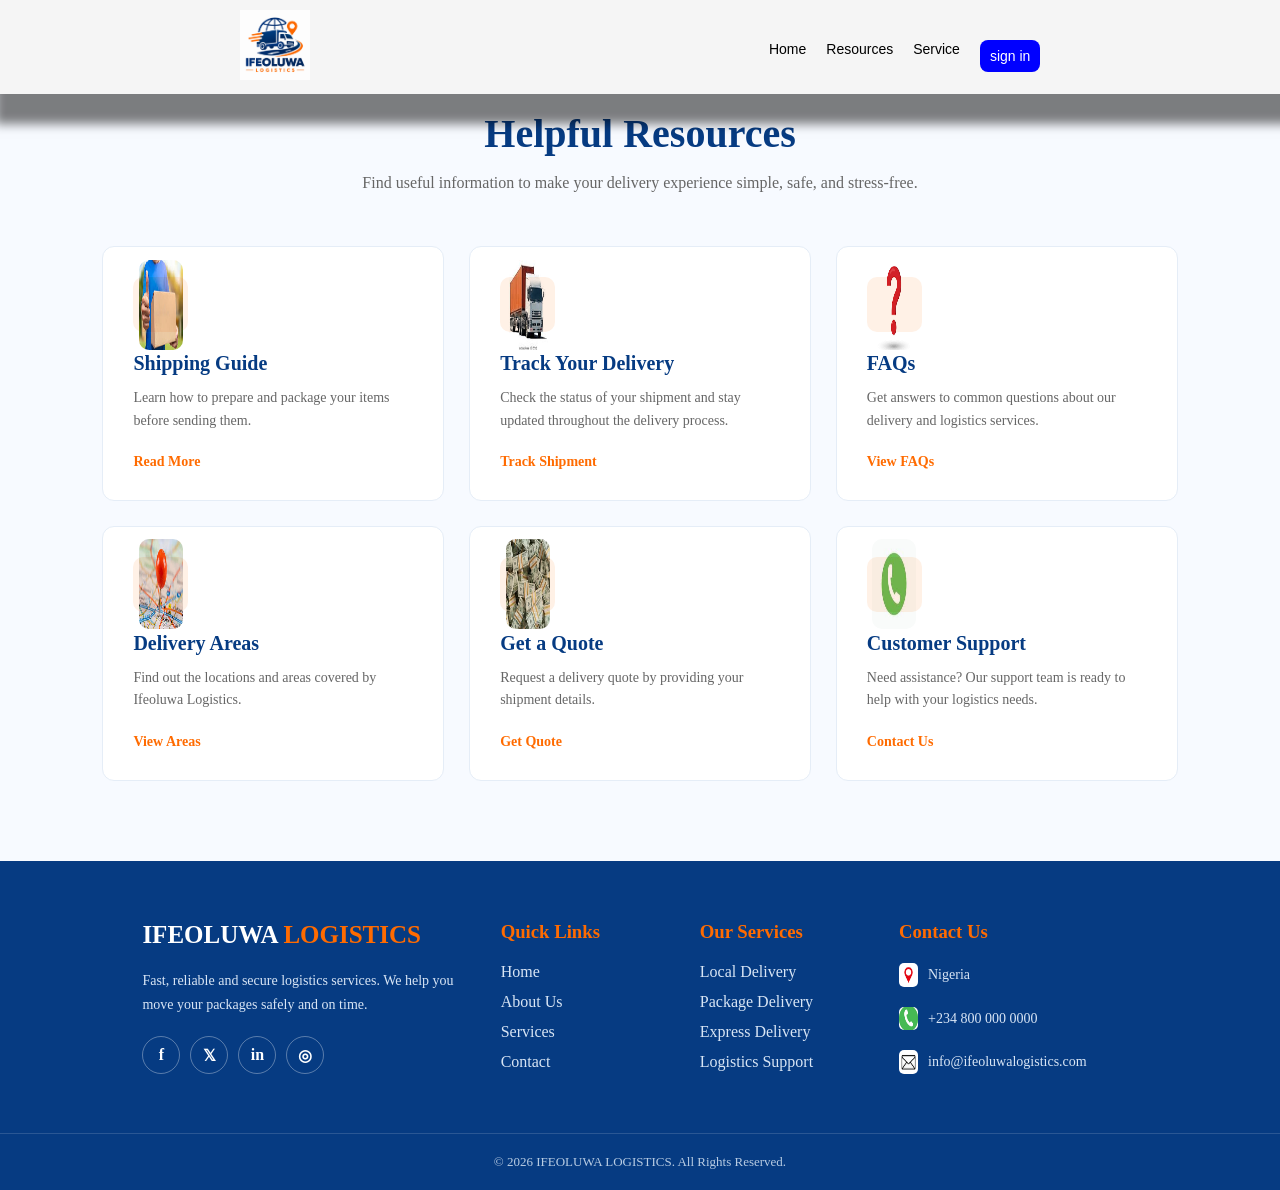
<file: resource.html>
<!DOCTYPE html>
<html lang="en">
<head>
    <meta charset="UTF-8">
    <meta name="viewport" content="width=device-width, initial-scale=1.0">
    <title>Document</title>
    <link rel="stylesheet" href="resources.css">
</head>
<body>
     <div class="container">
        <div class="parent">
            <a href="index.html"><img src="logistic.jpg" alt=""></a>
        </div>
        <div class="navbar">
            <ul>
                <li><a href="#">Home</a></li>
                <li><a href="#">Resources</a></li>
                <li><a href="#">Service</a></li>
                <a href="#" style="background: blue;padding: 8px 10px;border-radius: 8px;color: white;">sign in</a>
            </ul>
        </div>
    </div>

    <section class="resources-section">
  <div class="resources-container">

    <div class="resources-heading">
      <span>IFEOLUWA LOGISTICS</span>
      <h2>Helpful Resources</h2>
      <p>
        Find useful information to make your delivery experience
        simple, safe, and stress-free.
      </p>
    </div>

    <div class="resources-grid">

      <div class="resource-card">
        <div class="resource-icon">
          <img src="[data-uri]" alt="">
        </div>
        <h3>Shipping Guide</h3>
        <p>
          Learn how to prepare and package your items
          before sending them.
        </p>
        <a href="#">Read More </a>
      </div>

      <div class="resource-card">
        <div class="resource-icon">
          <img src="[data-uri]" alt="">
        </div>
        <h3>Track Your Delivery</h3>
        <p>
          Check the status of your shipment and stay
          updated throughout the delivery process.
        </p>
        <a href="#">Track Shipment </a>
      </div>

      <div class="resource-card">
        <div class="resource-icon">
          <img src="[data-uri]" alt="">
        </div>
        <h3>FAQs</h3>
        <p>
          Get answers to common questions about our
          delivery and logistics services.
        </p>
        <a href="#">View FAQs </a>
      </div>

      <div class="resource-card">
        <div class="resource-icon">
          <img src="[data-uri]" alt="">
        </div>
        <h3>Delivery Areas</h3>
        <p>
          Find out the locations and areas covered by
          Ifeoluwa Logistics.
        </p>
        <a href="#">View Areas </a>
      </div>

      <div class="resource-card">
        <div class="resource-icon">
          <img src="[data-uri]" alt="">
        </div>
        <h3>Get a Quote</h3>
        <p>
          Request a delivery quote by providing your
          shipment details.
        </p>
        <a href="#">Get Quote </a>
      </div>

      <div class="resource-card">
        <div class="resource-icon">
          <img src="[data-uri]" alt="">
        </div>
        <h3>Customer Support</h3>
        <p>
          Need assistance? Our support team is ready
          to help with your logistics needs.
        </p>
        <a href="#">Contact Us </a>
      </div>

    </div>
  </div>
</section>

<footer class="footer">
  <div class="footer-container">

    <div class="footer-box">
      <h2>IFEOLUWA<span> LOGISTICS</span></h2>
      <p>
        Fast, reliable and secure logistics services.
        We help you move your packages safely and on time.
      </p>

      <div class="social-links">
        <a href="#">f</a>
        <a href="#">𝕏</a>
        <a href="#">in</a>
        <a href="#">◎</a>
      </div>
    </div>

    <div class="footer-box">
      <h3>Quick Links</h3>
      <a href="#">Home</a>
      <a href="#">About Us</a>
      <a href="#">Services</a>
      <a href="#">Contact</a>
    </div>

    <div class="footer-box">
      <h3>Our Services</h3>
      <a href="#">Local Delivery</a>
      <a href="#">Package Delivery</a>
      <a href="#">Express Delivery</a>
      <a href="#">Logistics Support</a>
    </div>

    <div class="footer-box">
      <h3>Contact Us</h3>
      <div class="niger">
        <img src="[data-uri]" alt="">
        <p>Nigeria</p>
      </div>
      <div class="niger">
        <img src="[data-uri]" alt="">
        <p>+234 800 000 0000</p>
      </div>
     <div class="niger">
        <img src="[data-uri]" alt="">
       <p>info@ifeoluwalogistics.com</p>
     </div>
    </div>

  </div>

  <div class="footer-bottom">
    <p>© 2026 IFEOLUWA LOGISTICS. All Rights Reserved.</p>
  </div>
</footer>
</body>
</html>
</file>
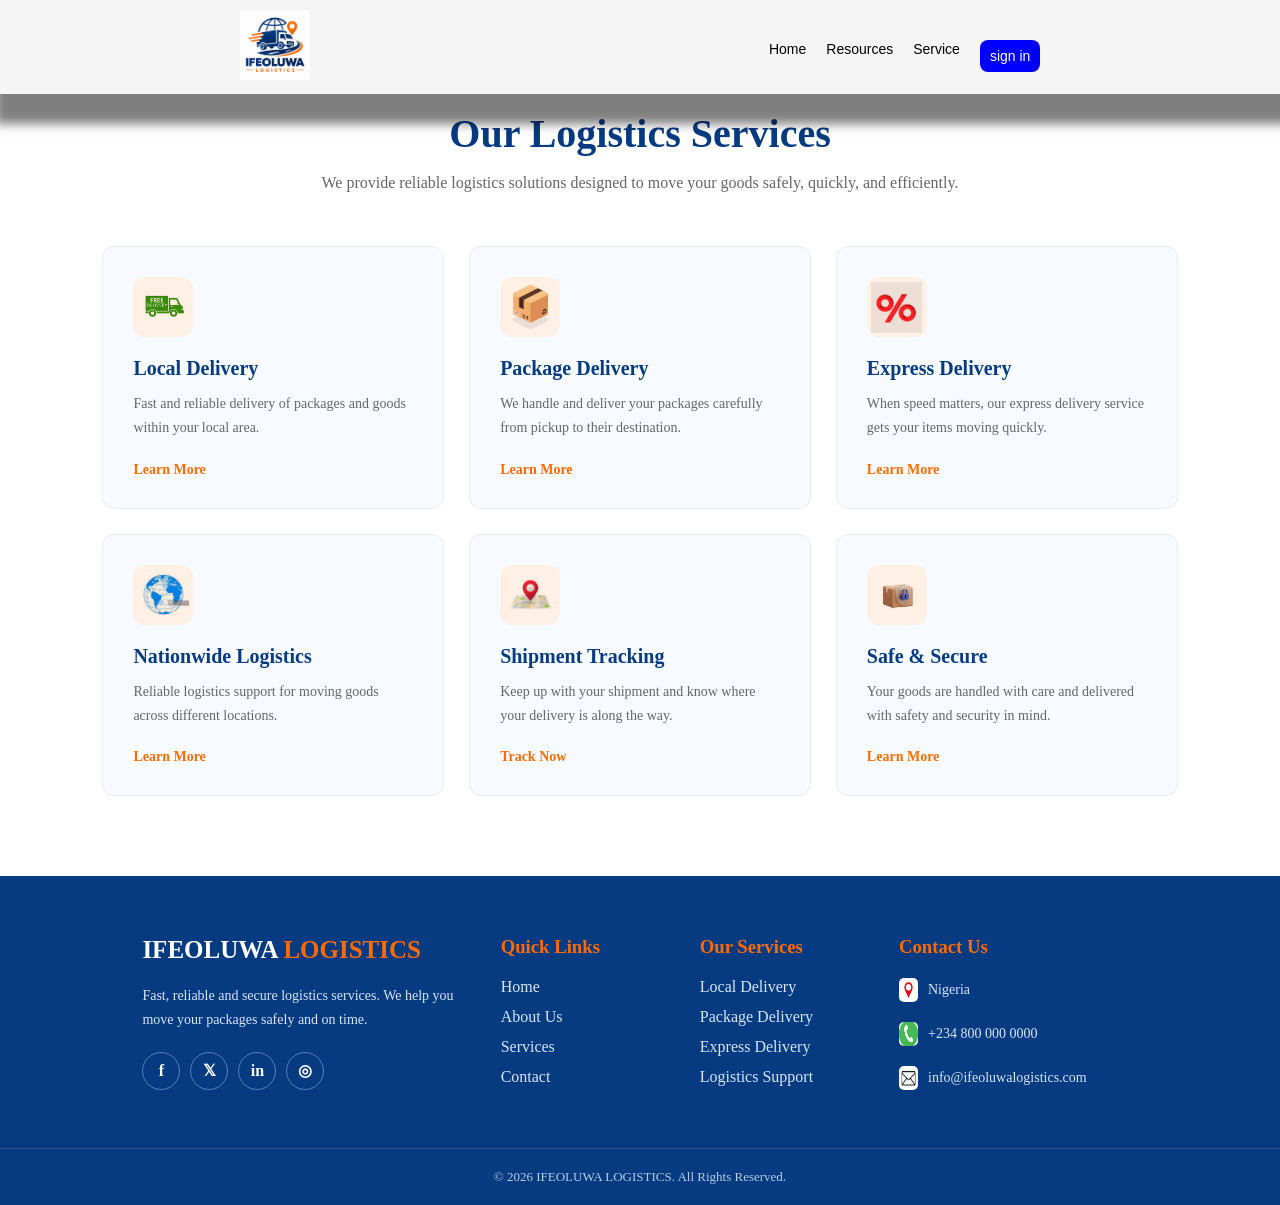
<file: service.html>
<!DOCTYPE html>
<html lang="en">
<head>
    <meta charset="UTF-8">
    <meta name="viewport" content="width=device-width, initial-scale=1.0">
    <title>Document</title>
    <link rel="stylesheet" href="service.css">
</head>
<body>
    <div class="container">
        <div class="parent">
            <a href="index.html"><img src="logistic.jpg" alt=""></a>
        </div>
        <div class="navbar">
            <ul>
                <li><a href="#">Home</a></li>
                <li><a href="resource.html">Resources</a></li>
                <li><a href="#">Service</a></li>
                <a href="#" style="background: blue;padding: 8px 10px;border-radius: 8px;color: white;">sign in</a>
            </ul>
        </div>
    </div>

    <section class="services-section" id="services">
  <div class="services-container">

    <div class="services-heading">
      <span>WHAT WE DO</span>
      <h2>Our Logistics Services</h2>
      <p>
        We provide reliable logistics solutions designed to move
        your goods safely, quickly, and efficiently.
      </p>
    </div>

    <div class="services-grid">

      <div class="service-card">
        <div class="service-icon">
          <img src="[data-uri]" alt="">
        </div>
        <h3>Local Delivery</h3>
        <p>
          Fast and reliable delivery of packages and goods
          within your local area.
        </p>
        <a href="#">Learn More </a>
      </div>

      <div class="service-card">
        <div class="service-icon">
          <img src="[data-uri]" alt="">
        </div>
        <h3>Package Delivery</h3>
        <p>
          We handle and deliver your packages carefully
          from pickup to their destination.
        </p>
        <a href="#">Learn More </a>
      </div>

      <div class="service-card">
        <div class="service-icon">
          <img src="[data-uri]" alt="">
        </div>
        <h3>Express Delivery</h3>
        <p>
          When speed matters, our express delivery service
          gets your items moving quickly.
        </p>
        <a href="#">Learn More </a>
      </div>

      <div class="service-card">
        <div class="service-icon">
          <img src="[data-uri]" alt="">
        </div>
        <h3>Nationwide Logistics</h3>
        <p>
          Reliable logistics support for moving goods
          across different locations.
        </p>
        <a href="#">Learn More </a>
      </div>

      <div class="service-card">
        <div class="service-icon">
          <img src="[data-uri]" alt="">
        </div>
        <h3>Shipment Tracking</h3>
        <p>
          Keep up with your shipment and know where
          your delivery is along the way.
        </p>
        <a href="#">Track Now </a>
      </div>

      <div class="service-card">
        <div class="service-icon">
          <img src="[data-uri]" alt="">
        </div>
        <h3>Safe & Secure</h3>
        <p>
          Your goods are handled with care and delivered
          with safety and security in mind.
        </p>
        <a href="#">Learn More </a>
      </div>

    </div>

  </div>
</section>

<footer class="footer">
  <div class="footer-container">

    <div class="footer-box">
      <h2>IFEOLUWA<span> LOGISTICS</span></h2>
      <p>
        Fast, reliable and secure logistics services.
        We help you move your packages safely and on time.
      </p>

      <div class="social-links">
        <a href="#">f</a>
        <a href="#">𝕏</a>
        <a href="#">in</a>
        <a href="#">◎</a>
      </div>
    </div>

    <div class="footer-box">
      <h3>Quick Links</h3>
      <a href="#">Home</a>
      <a href="#">About Us</a>
      <a href="#">Services</a>
      <a href="#">Contact</a>
    </div>

    <div class="footer-box">
      <h3>Our Services</h3>
      <a href="#">Local Delivery</a>
      <a href="#">Package Delivery</a>
      <a href="#">Express Delivery</a>
      <a href="#">Logistics Support</a>
    </div>

    <div class="footer-box">
      <h3>Contact Us</h3>
      <div class="niger">
        <img src="[data-uri]" alt="">
        <p>Nigeria</p>
      </div>
      <div class="niger">
        <img src="[data-uri]" alt="">
        <p>+234 800 000 0000</p>
      </div>
     <div class="niger">
        <img src="[data-uri]" alt="">
       <p>info@ifeoluwalogistics.com</p>
     </div>
    </div>

  </div>

  <div class="footer-bottom">
    <p>© 2026 IFEOLUWA LOGISTICS. All Rights Reserved.</p>
  </div>
</footer>
</body>
</html>
</file>
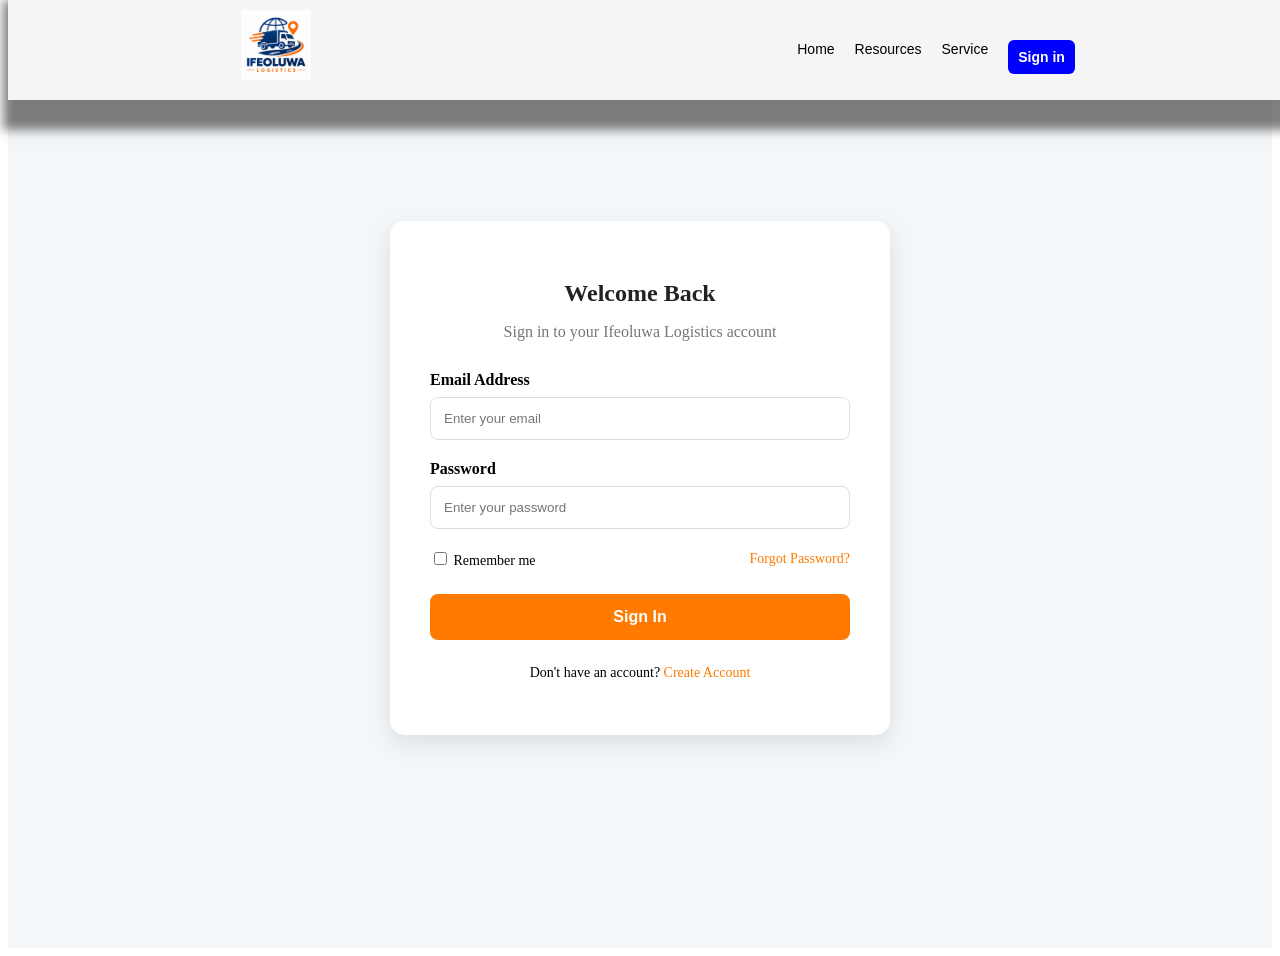
<file: sign in.html>
<!DOCTYPE html>
<html lang="en">
<head>
    <meta charset="UTF-8">
    <meta name="viewport" content="width=device-width, initial-scale=1.0">
    <title>Document</title>
    <link rel="stylesheet" href="sign in.css">
</head>
<body style="overflow-x: hidden;">

    <div class="container">
        <div class="parent">
            <a href="index.html"><img src="logistic.jpg" alt=""></a>
        </div>
        <div class="navbar">
            <ul>
                <li><a href="home.html">Home</a></li>
                <li><a href="resource.html">Resources</a></li>
                <li><a href="service.html">Service</a></li>
                <div class="init">
                  <a href="#" style="color: white;">Sign in</a>
                </div>
            </ul>
        </div>
    </div>

    <div class="signin-container"> 
        <div class="signin-box"> 
            <h2>Welcome Back</h2> 
            <p>Sign in to your Ifeoluwa Logistics account</p> 
            <form> 
                <div class="input-group"> 
                    <label for="email">Email Address</label> 
                    <input type="email" id="email" placeholder="Enter your email" required> 
                </div> 
                <div class="input-group"> 
                    <label for="password">Password</label> 
                    <input type="password" id="password" placeholder="Enter your password" required> 
                </div> 
                <div class="signin-options"> 
                    <label> <input type="checkbox"> Remember me </label> 
                    <a href="#">Forgot Password?</a> 
                </div> 
                <button type="submit">Sign In</button> 
                <p class="signup-text"> Don't have an account? <a href="#">Create Account</a> </p> 
            </form> 
        </div> 
    </div>
</body>
</html>
</file>
<file: resources.css>
*{
    margin: 0;
    padding: 0;
    box-sizing: border-box;
}
body{
    overflow-x: hidden;
}
.parent img{
    width: 70px;
}
.navbar a{
    text-decoration: none;
    color: black;
    font-size: 14px;
    font-family: Arial, Helvetica, sans-serif;
}
.navbar a:hover{
    color: green;
}
.navbar li{
    list-style: none;
}
.container{
    display: flex;
    justify-content: space-around;
    position: fixed;
    width: 100%;
    top: 0;
    padding: 10px 10px;
    background: whitesmoke;
    box-shadow: 10px 15px 10px 15px rgba(0, 0, 0, 0.5);
}
.navbar ul{
    display: flex;
    margin-top: 30px;
    gap: 20px;
}

.resource-icon img{
  width: 80%;
  mix-blend-mode: multiply;
  border-radius: 10px;
  height: 10vh;
}
.resources-section {
  padding: 80px 8%;
  background: #f7faff;
}

.resources-container {
  max-width: 1200px;
  margin: auto;
}

.resources-heading {
  text-align: center;
  max-width: 650px;
  margin: 0 auto 50px;
}

.resources-heading span {
  color: #ff6b00;
  font-size: 14px;
  margin-top: 400px;
  font-weight: 700;
  letter-spacing: 2px;
}

.resources-heading h2 {
  color: #063b82;
  font-size: 40px;
  margin: 12px 0;
}

.resources-heading p {
  color: #666;
  line-height: 1.7;
}

.resources-grid {
  display: grid;
  grid-template-columns: repeat(3, 1fr);
  gap: 25px;
}

.resource-card {
  background: #fff;
  padding: 30px;
  border-radius: 12px;
  border: 1px solid #e5edf7;
  transition: 0.3s ease;
}

.resource-card:hover {
  transform: translateY(-7px);
  box-shadow: 0 12px 30px rgba(6, 59, 130, 0.12);
}

.resource-icon {
  width: 55px;
  height: 55px;
  display: flex;
  align-items: center;
  justify-content: center;

  background: #fff1e6;
  border-radius: 10px;
  font-size: 25px;
  margin-bottom: 20px;
}

.resource-card h3 {
  color: #063b82;
  font-size: 20px;
  margin-bottom: 12px;
}

.resource-card p {
  color: #666;
  line-height: 1.6;
  font-size: 14px;
  margin-bottom: 20px;
}

.resource-card a {
  color: #ff6b00;
  text-decoration: none;
  font-weight: 600;
  font-size: 14px;
}

.resource-card a:hover {
  color: #063b82;
}
/* footer */
.footer {
  background: #063b82;
  color: white;
  padding-top: 60px;
  background: no-repeat/cover;
}

.footer-container {
  max-width: 1200px;
  margin: auto;
  padding: 0 8% 50px;

  display: grid;
  grid-template-columns: 2fr 1fr 1fr 1.5fr;
  gap: 40px;
}

.footer-box h2 {
  font-size: 25px;
  margin-bottom: 20px;
}

.footer-box h2 span {
  color: #ff6b00;
}

.footer-box p {
  color: #d8e5f5;
  line-height: 1.7;
  font-size: 14px;
}

.footer-box h3 {
  color: #ff6b00;
  margin-bottom: 20px;
}
.niger img{
  width: 8%;
  border-radius: 5px;
  color: white;
}
.niger{
  display: flex;
  margin-top: 20px;
  gap: 10px;
}
.footer-box > a {
  display: block;
  color: #d8e5f5;
  text-decoration: none;
  margin-bottom: 12px;
  transition: 0.3s;
}

.footer-box > a:hover {
  color: #ff6b00;
  padding-left: 5px;
}

/* Social Media */
.social-links {
  display: flex;
  gap: 10px;
  margin-top: 20px;
}

.social-links a {
  width: 38px;
  height: 38px;

  display: flex;
  align-items: center;
  justify-content: center;

  border: 1px solid #ffffff55;
  border-radius: 50%;

  color: white;
  text-decoration: none;
  font-weight: bold;

  transition: 0.3s;
}

.social-links a:hover {
  background: #ff6b00;
  border-color: #ff6b00;
}

/* Bottom */
.footer-bottom {
  border-top: 1px solid #ffffff25;
  text-align: center;
  padding: 20px;
}

.footer-bottom p {
  margin: 0;
  color: #b8cce3;
  font-size: 13px;
}
</file>
<file: service.css>
*{
    margin: 0;
    padding: 0;
    box-sizing: border-box;
}
body{
    overflow-x: hidden;
}

.parent img{
    width: 70px;
}
.navbar a{
    text-decoration: none;
    color: black;
    font-size: 14px;
    font-family: Arial, Helvetica, sans-serif;
}
.navbar a:hover{
    color: green;
}
.navbar li{
    list-style: none;
}
.container{
    display: flex;
    justify-content: space-around;
    position: fixed;
    width: 100%;
    top: 0;
    padding: 10px 10px;
    background: whitesmoke;
    box-shadow: 10px 15px 10px 15px rgba(0, 0, 0, 0.5);
}
.navbar ul{
    display: flex;
    margin-top: 30px;
    gap: 20px;
}


.services-section {
  padding: 80px 8%;
  background: #ffffff;
}

.services-container {
  max-width: 1200px;
  margin: auto;
}

.services-heading {
  text-align: center;
  max-width: 650px;
  margin: 0 auto 50px;
}

.services-heading span {
  color: #ff6b00;
  font-size: 14px;
  font-weight: 700;
  letter-spacing: 2px;
}

.services-heading h2 {
  color: #063b82;
  font-size: 40px;
  margin: 12px 0;
}

.services-heading p {
  color: #666;
  line-height: 1.7;
}

.services-grid {
  display: grid;
  grid-template-columns: repeat(3, 1fr);
  gap: 25px;
}

.service-card {
  padding: 30px;
  background: #f7faff;
  border-radius: 12px;
  border: 1px solid #e5edf7;
  transition: 0.3s ease;
}

.service-card:hover {
  transform: translateY(-8px);
  background: #ffffff;
  box-shadow: 0 12px 30px rgba(6, 59, 130, 0.12);
}
.service-icon img{
  width: 85%;
  mix-blend-mode: multiply;
}
.service-icon {
  width: 60px;
  height: 60px;

  display: flex;
  align-items: center;
  justify-content: center;

  background: #fff0e5;
  color: #ff6b00;

  border-radius: 12px;
  font-size: 28px;
  margin-bottom: 20px;
}

.service-card h3 {
  color: #063b82;
  font-size: 20px;
  margin-bottom: 12px;
}

.service-card p {
  color: #666;
  font-size: 14px;
  line-height: 1.7;
  margin-bottom: 20px;
}

.service-card a {
  color: #ff6b00;
  text-decoration: none;
  font-weight: 600;
  font-size: 14px;
}

.service-card a:hover {
  color: #063b82;
}



.footer {
  background: #063b82;
  color: white;
  
  padding-top: 60px;
}

.footer-container {
  max-width: 1200px;
  margin: auto;
  padding: 0 8% 50px;

  display: grid;
  grid-template-columns: 2fr 1fr 1fr 1.5fr;
  gap: 40px;
}

.footer-box h2 {
  font-size: 25px;
  margin-bottom: 20px;
}

.footer-box h2 span {
  color: #ff6b00;
}

.footer-box p {
  color: #d8e5f5;
  line-height: 1.7;
  font-size: 14px;
}

.footer-box h3 {
  color: #ff6b00;
  margin-bottom: 20px;
}
.niger img{
  width: 8%;
  border-radius: 5px;
  color: white;
}
.niger{
  display: flex;
  margin-top: 20px;
  gap: 10px;
}
.footer-box > a {
  display: block;
  color: #d8e5f5;
  text-decoration: none;
  margin-bottom: 12px;
  transition: 0.3s;
}

.footer-box > a:hover {
  color: #ff6b00;
  padding-left: 5px;
}

/* Social Media */
.social-links {
  display: flex;
  gap: 10px;
  margin-top: 20px;
}

.social-links a {
  width: 38px;
  height: 38px;

  display: flex;
  align-items: center;
  justify-content: center;

  border: 1px solid #ffffff55;
  border-radius: 50%;

  color: white;
  text-decoration: none;
  font-weight: bold;

  transition: 0.3s;
}

.social-links a:hover {
  background: #ff6b00;
  border-color: #ff6b00;
}

/* Bottom */
.footer-bottom {
  border-top: 1px solid #ffffff25;
  text-align: center;
  padding: 20px;
}

.footer-bottom p {
  margin: 0;
  color: #b8cce3;
  font-size: 13px;
}
</file>
<file: sign in.css>
.signin-container { 
    min-height: 100vh; 
    display: flex; 
    justify-content: center; 
    align-items: center; 
    background: #f4f7f9; 
    padding: 20px; 
} 
.signin-box { 
    width: 100%; 
    max-width: 420px; 
    background: #fff; 
    padding: 40px; 
    border-radius: 15px; 
    box-shadow: 0 8px 25px rgba(0,0,0,0.1); 
} 
.signin-box h2 { 
    text-align: center; 
    margin-bottom: 10px; 
    color: #222; 
} 
.signin-box > p { 
    text-align: center; 
    color: #777; 
    margin-bottom: 30px; 
} 
.input-group { 
    margin-bottom: 20px; 
} 
.input-group label { 
    display: block; 
    margin-bottom: 8px; 
    font-weight: 600; 
} 
.input-group input { 
    width: 100%; 
    padding: 13px; 
    border: 1px solid #ddd; 
    border-radius: 8px; 
    outline: none; 
    box-sizing: border-box; 
} 
.input-group input:focus { 
    border-color: #ff7a00; 
} 
.signin-options { 
    display: flex; 
    justify-content: space-between; 
    align-items: center; 
    font-size: 14px; 
    margin-bottom: 25px; 
} 
.signin-options a, .signup-text a { 
    color: #ff7a00; 
    text-decoration: none; 
} 
.signin-box button {
    width: 100%; 
    padding: 14px; 
    border: none; 
    border-radius: 8px; 
    background: #ff7a00; 
    color: white; 
    font-size: 16px; 
    font-weight: bold; 
    cursor: pointer; 
} 
.signin-box button:hover { 
    background: #e66d00; 
} 
.signup-text { 
    margin-top: 25px; 
    text-align: center; 
    font-size: 14px; 
}
.init{
   display: inline-block;
  background: blue;
  color: #fff;
  padding: 8px 10px;
  border-radius: 6px;
  text-decoration: none;
  font-weight: 600;
  transition: 0.3s;
}
.init:hover{
  background: #ff6b00;
  
}
.sign{
  display: inline-block;
  background: blue;
  font-weight: 600;
  border-top-left-radius: 20px;
  border-bottom-right-radius: 20px;
  margin-top: 40px;
  padding: 15px 20px;
  transition: 0.3s;
  
}
.sign a{
  color: white;
  text-decoration: none;
}
.sign:hover{
  background: #ff6b00;
}
.parent img{
    width: 70px;
}
.navbar a{
    text-decoration: none;
    color: black;
    font-size: 14px;
    font-family: Arial, Helvetica, sans-serif;
}
.navbar a:hover{
    color: green;
}
.navbar li{
    list-style: none;
}
.container{
    display: flex;
    justify-content: space-around;
    position: fixed;
    width: 100%;
    top: 0;
    padding: 10px 10px;
    background: whitesmoke;
    box-shadow: 10px 15px 10px 15px rgba(0, 0, 0, 0.5);
}
.navbar ul{
    display: flex;
    margin-top: 30px;
    gap: 20px;
}
</file>
